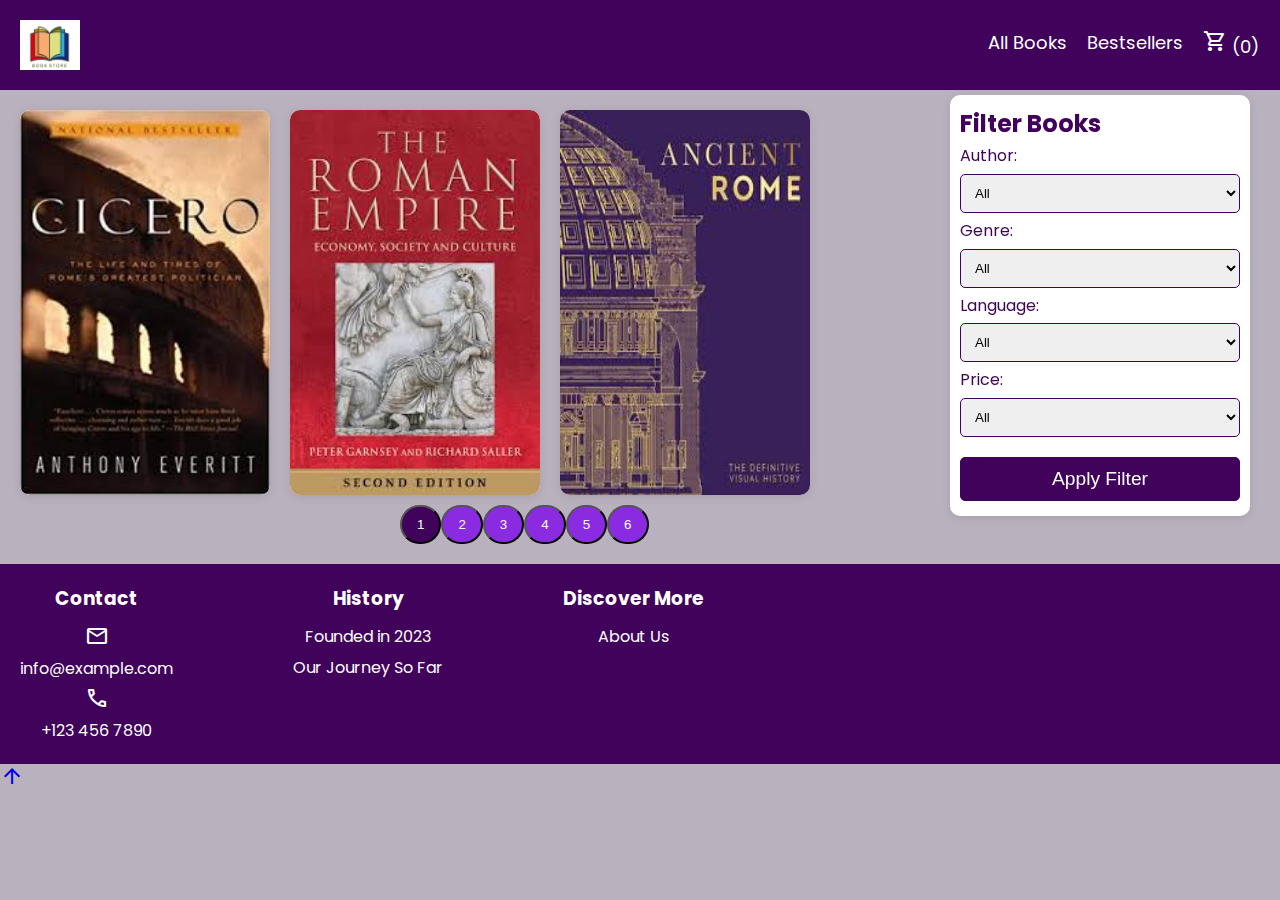
<file: index.html>
<!DOCTYPE html>
<html lang="en">

<head>
    <meta charset="UTF-8">
    <meta name="viewport" content="width=device-width, initial-scale=1.0">
    <title>All Books : Ideal Book Shop</title>
    <link rel="stylesheet" href="./assets/sass/main.css">
    <link rel="stylesheet"
        href="https://fonts.googleapis.com/css2?family=Material+Symbols+Outlined:opsz,wght,FILL,GRAD@20..48,100..700,0..1,-50..200" />
    <link href="https://fonts.googleapis.com/css2?family=Poppins:wght@400;500;600;700&display=swap" rel="stylesheet">

    <script src="./main.js" defer></script>
</head>

<body>
    <!-- Navigation Bar -->
    <nav id="navbar">
        <div class="logo">
            <img src="./assets/images/logo.jpg" alt="logo" class="logoimage">

        </div>

        <ul class="nav-links">

            <li><a href="./index.html">All Books</a></li>
            <li><a href="./bestseller.html">Bestsellers</a></li>
            <li>
                <div>
                    <a href="#" id="view-favorites"> <span class="material-symbols-outlined">
                            shopping_cart
                        </span> (<span id="favorites-count">0</span>)</a>
                </div>
                </a>
            </li>


        </ul>
        <div class="burger">
            <div class="line1"></div>
            <div class="line2"></div>
            <div class="line3"></div>
        </div>
    </nav>

    <!-- Filter Sidebar -->
    <aside class="filter-section">
        <h2>Filter Books</h2>
        <label for="author">Author:</label>
        <select id="author">
            <option value="">All</option>
            <option value="author 1">author 1</option>
            <option value="author 2">author 2</option>
            <option value="author 3">author 3</option>
            <option value="author 4">author 4</option>
            <option value="author 5">author 5</option>
            <option value="author 6">author 6</option>
            <option value="author 7">author 7</option>
            <option value="author 8">author 8</option>
            <option value="author 9">author 9</option>
            <option value="author 10">author 10</option>
            <option value="author 11">author 11</option>
            <option value="author 12">author 12</option>
            <option value="author 13">author 13</option>
            <option value="author 14">author 14</option>
            <option value="author 15">author 15</option>
            <option value="author 16">author 16</option>
            <option value="author 17">author 17</option>
            <option value="author 18">author 18</option>
        </select>

        <label for="genre">Genre:</label>
        <select id="genre">
            <option value="">All</option>
            <option value="Fiction">Fiction</option>
            <option value="Non-Fiction">Non-Fiction</option>
        </select>

        <label for="language">Language:</label>
        <select id="language">
            <option value="">All</option>
            <option value="English">English</option>
            <option value="Spanish">Spanish</option>
            <option value="French">French</option>
        </select>

        <label for="price">Price:</label>
        <select id="price">
            <option value="">All</option>
            <option value="100$">100$</option>
            <option value="200$">200$</option>
            <option value="300$">300$</option>
            <option value="400$">400$</option>
        </select>

        <button id="filter-btn">Apply Filter</button>
    </aside>

    <!-- Books Section -->
    <section class="books-section">
        <div id="books-container">
            <!-- JavaScript will dynamically add books here -->
        </div>
    </section>

    <div id="pagination" class="mainpagination">

    </div>




    <!-- Favorites Section -->
    <section class="favorites-section" style="display:none;">
        <h2 style="text-align: center;">Your Favorites</h2>
        <div id="favorites-container"></div>
    </section>

    <!-- Footer -->
    <footer>
        <div class="footer-container">
            <div class="footer-section">
                <h3>Contact</h3>
                <p>
                    <span class="material-symbols-outlined">
                        mail
                    </span>
                    <br> info@example.com
                </p>
                <p>
                    <span class="material-symbols-outlined">
                        call
                    </span>
                    <br>
                    +123 456 7890
                </p>
            </div>
            <div class="footer-section">
                <h3>History</h3>
                <p>Founded in 2023</p>
                <p>Our Journey So Far</p>
            </div>
            <div class="footer-section">
                <h3>Discover More</h3>
                <p>About Us</p>
            </div>
        </div>
    </footer>
    <!-- ====================Scroll Up===================== -->
    <a href="#" class="scrollup" id="scroll-up">
        <span class="material-symbols-outlined">
            arrow_upward
        </span>
    </a>
</body>

</html>
</file>
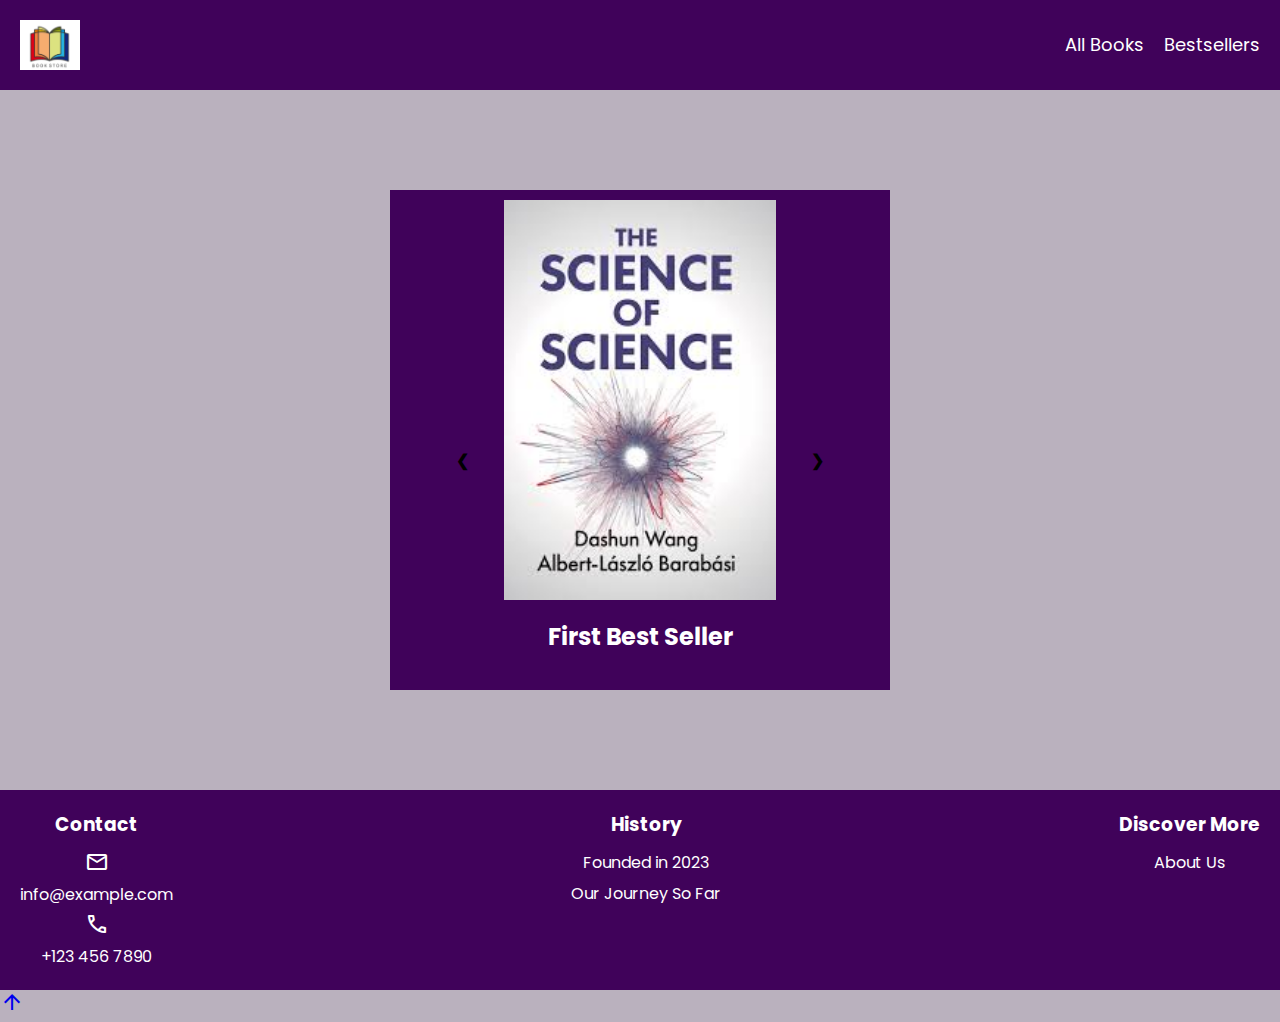
<file: bestseller.html>
<!DOCTYPE html>
<html lang="en">

<head>
    <meta charset="UTF-8">
    <meta name="viewport" content="width=device-width, initial-scale=1.0">
    <title>Best Sellers</title>
    <link rel="stylesheet" href="./bestseller.css">

    <link rel="stylesheet" href="./assets/sass/main.css">
    <link href="https://fonts.googleapis.com/css2?family=Poppins:wght@400;500;600;700&display=swap" rel="stylesheet">
    <link rel="stylesheet"
        href="https://fonts.googleapis.com/css2?family=Material+Symbols+Outlined:opsz,wght,FILL,GRAD@20..48,100..700,0..1,-50..200" />
    <script src="./bestseller.js" defer></script>

</head>

<body>

    <!-- Navigation Bar -->
    <nav>
        <div class="logo">
            <img src="./assets/images/logo.jpg" alt="logo" class="logoimage">

        </div>
        <ul class="nav-links">
            <li><a href="./index.html">All Books</a></li>
            <li><a href="./bestseller.html">Bestsellers</a></li>
        </ul>
        <div class="burger">
            <div class="line1"></div>
            <div class="line2"></div>
            <div class="line3"></div>
        </div>
    </nav>

    <!-- Slider Section -->
    <section class="slideshow-container">
        <!-- Slide 1 -->
        <div class="slide">
            <img src="./assets/images/11.jpg" alt="Slide 1">
            <div class="desc">
                <h2>First Best Seller</h2>
            </div>
        </div>

        <!-- Slide 2 -->
        <div class="slide">
            <img src="./assets/images/5.jpg" alt="Slide 2">
            <div class="desc">
                <h2>Second Best Seller</h2>
            </div>
        </div>

        <!-- Slide 3 -->
        <div class="slide">
            <img src="./assets/images/9.jpg" alt="Slide 3">
            <div class="desc">
                <h2>Third Best Seller</h2>
            </div>
        </div>

        <!-- Slide 4 -->
        <div class="slide">
            <img src="./assets/images/15.jpg" alt="Slide 3">
            <div class="desc">
                <h2>Fourth Best Seller</h2>
            </div>
        </div>
        <!-- Slide 5 -->
        <div class="slide">
            <img src="./assets/images/3.jpg" alt="Slide 3">
            <div class="desc">
                <h2>Fifth Best Seller</h2>
            </div>
        </div>

        <!-- Navigation buttons -->
        <a class="prev" onclick="changeSlide(-1)" style="font-weight: bold;">&#10094;</a>
        <a class="next" onclick="changeSlide(1)" style="font-weight: bold;">&#10095;</a>
    </section>


</body>

<!-- Footer -->
<footer>
    <div class="footer-container">
        <div class="footer-section">
            <h3>Contact</h3>
            <p>
                <span class="material-symbols-outlined">
                    mail
                </span>
                <br> info@example.com
            </p>
            <p>
                <span class="material-symbols-outlined">
                    call
                </span>
                <br>
                +123 456 7890
            </p>
        </div>
        <div class="footer-section">
            <h3>History</h3>
            <p>Founded in 2023</p>
            <p>Our Journey So Far</p>
        </div>
        <div class="footer-section">
            <h3>Discover More</h3>
            <p>About Us</p>
        </div>
    </div>
</footer>
<!-- ====================Scroll Up===================== -->
<a href="#" class="scrollup" id="scroll-up">
    <span class="material-symbols-outlined">
        arrow_upward
    </span>
</a>

</html>
</file>
<file: assets/sass/main.css>
/* Navbar Styles */
.logo {
  display: flex;
  justify-content: center;
  align-items: center;
}

.logoimage {
  width: 60px;
  height: 50px;
}

nav {
  width: 100%;
  display: flex;
  justify-content: space-between;
  align-items: center;
  padding: 20px;
  background-color: #40025a;
  color: white;
}

.nav-links {
  list-style: none;
  display: flex;
  gap: 20px;
}

.nav-links li a {
  color: white;
  text-decoration: none;
  font-size: 18px;
}

.burger {
  display: none;
  flex-direction: column;
  justify-content: space-between;
  width: 25px;
  height: 20px;
}

.burger div {
  background-color: white;
  height: 3px;
  width: 100%;
}

/* General styling */
* {
  margin: 0;
  padding: 0;
  box-sizing: border-box;
}

body {
  font-family: "Poppins", sans-serif;
  line-height: 1.6;
  background-color: #bab1be;
}

@font-face {
  font-family: "Poppins";
  src: url("fonts/poppins.woff2") format("woff2");
  font-weight: 400;
  font-style: normal;
}
/* ============Filter Section =============*/
.filter-section {
  position: fixed;
  right: 0;
  top: 80px;
  background-color: #ffffff;
  width: 300px;
  padding: 10px;
  box-shadow: 0 2px 10px rgba(0, 0, 0, 0.1);
  overflow-y: auto;
  color: #40025a;
  margin-right: 30px;
  border-radius: 10px;
  margin-top: 15px;
}

.filter-section h2 {
  color: #40025a;
}

.filter-section select,
.filter-section button {
  display: block;
  width: 100%;
  padding: 10px;
  margin: 5px 0;
  border-radius: 5px;
  border: 1px solid #40025a;
}

#filter-btn {
  background-color: #40025a;
  color: #fff;
  margin-top: 20px;
  font-size: larger;
}

/* Books Section */
.books-section {
  margin: 20px 320px 0 20px;
  background-color: #bab1be;
}

#books-container {
  display: flex;
  flex-wrap: wrap;
  gap: 20px;
}

.book-card {
  background-color: #fff;
  border-radius: 10px;
  box-shadow: 0 2px 10px rgba(0, 0, 0, 0.1);
  width: 250px;
  overflow: hidden;
  position: relative;
}

.book-card img {
  width: 100%;
  height: 100%;
  display: block;
}

.book-author {
  color: #fff;
  font-size: 20px;
  position: absolute;
  top: 40%;
}

.book-language {
  color: #fff;
  font-size: 20px;
  position: absolute;
  top: 60%;
}

.book-genre {
  color: #fff;
  font-size: 20px;
  position: absolute;
  top: 50%;
}

.book-title {
  color: #fff;
  font-size: 20px;
  position: absolute;
  top: 20%;
}

.book-price {
  color: #fff;
  font-size: 20px;
  position: absolute;
  top: 70%;
}

.overlay {
  position: absolute;
  top: 0;
  bottom: 0;
  left: 0;
  right: 0;
  width: 100%;
  height: 100%;
  font-weight: bold;
  opacity: 0;
  background-color: #40025a;
  color: #fff;
  display: flex;
  flex-direction: row;
  align-items: center;
  justify-content: center;
}

.book-card:hover .overlay {
  opacity: 0.9;
}

/* Footer Styles */
footer {
  background-color: #40025a;
  color: #fff;
  padding: 20px;
  text-align: center;
  width: 100%;
  height: 200px;
}

.footer-container {
  display: flex;
  flex-direction: column;
  gap: 20px;
  height: 200px;
}

.footer-section h3 {
  margin-bottom: 10px;
}

.footer-section p {
  margin-bottom: 5px;
}

/* Responsive Design */
@media (max-width: 856px) {
  nav {
    width: 100%;
  }
  .books-section {
    margin: 20px 150px;
  }
  .filter-section {
    width: auto;
    height: auto;
    position: relative;
    top: 0;
    margin-top: 220px;
    height: calc(100% - 400px);
    margin-left: 20px;
    margin-right: 20px;
  }
  footer {
    width: 100%;
  }
}
@media screen and (max-width: 856px) {
  nav {
    width: 100%;
  }
  .container {
    width: 100%;
    height: 300px;
  }
  .container span {
    padding-left: 5px;
  }
  .nav-links {
    display: none;
    flex-direction: column;
    background-color: #40025a;
    position: absolute;
    top: 60px;
    right: 0;
    width: 100%;
    padding: 20px;
  }
  .nav-links.active {
    display: flex;
  }
  .burger {
    display: flex;
  }
  .favorites-section {
    margin-top: 200px;
    margin-bottom: 100px;
  }
  .footer-container {
    flex-direction: column;
  }
  footer {
    height: 400px;
    width: 100%;
  }
  .mainpagination {
    margin: 20px 120px;
    grid-template-columns: repeat(2, 1fr);
    justify-content: center;
    align-items: center;
  }
  nav {
    width: 100%;
  }
}
@media screen and (min-width: 769px) {
  .footer-container {
    flex-direction: row;
    gap: 120px;
  }
  nav {
    width: 100%;
  }
  footer {
    width: 100%;
  }
  #pagination button {
    padding: 8px 12px;
  }
}
@media (max-width: 756px) {
  #favorites-container {
    width: 600px;
    display: grid;
    grid-template-columns: repeat(1, 1fr);
    gap: 5px;
    margin-left: auto;
    margin-right: auto;
    justify-content: center;
    margin-bottom: 50px;
  }
  .mainpagination {
    margin: 20px 120px;
    grid-template-columns: repeat(6, 1fr);
    justify-content: center;
    align-items: center;
  }
}
/* =========favourites=============== */
.favorites-section {
  height: 3450px;
}

#favorites-container {
  width: 600px;
  display: grid;
  grid-template-columns: repeat(2, 1fr);
  gap: 5px;
  margin-left: 20px;
  justify-content: center;
}

.add-to-favorites {
  position: absolute;
  top: 85%;
  background-color: #8b6b98;
  color: #fff;
  font-size: large;
  border-radius: 10px;
  padding: 5px;
}

.remove-from-favorites {
  position: absolute;
  top: 85%;
  background-color: #8b6b98;
  color: #fff;
  font-size: large;
  border-radius: 10px;
  padding: 5px;
}

/* =====icons============= */
.material-symbols-outlined {
  font-variation-settings: "FILL" 0, "wght" 400, "GRAD" 0, "opsz" 24;
}

/* ==============pagination============ */
.mainpagination {
  margin: 20px 400px;
}

#pagination {
  display: flex;
  justify-content: center;
  gap: 10px;
  margin-top: 10px;
}

#pagination button {
  padding: 10px 15px;
  background-color: blueviolet;
  border-radius: 50px;
  color: white;
}

#pagination button.active {
  background-color: #40025a;
  color: white;
}/*# sourceMappingURL=main.css.map */
</file>
<file: bestseller.css>
* {
    margin: 0;
    padding: 0;
    box-sizing: border-box;
}

body {
    font-family: 'Arial', sans-serif;
    line-height: 1.6;
    background-color: #bab1be;
}

/* Navbar Styles */
nav {
    display: flex;
    justify-content: space-between;
    align-items: center;
    padding: 20px;
    background-color: #40025a;
    color: white;

}

.nav-links {
    list-style: none;
    display: flex;
    gap: 20px;
}

.nav-links li a {
    color: white;
    text-decoration: none;
    font-size: 18px;
}

.burger {
    display: none;
    cursor: pointer;
    flex-direction: column;
    justify-content: space-between;
    width: 25px;
    height: 20px;
}

.burger div {
    background-color: white;
    height: 3px;
    width: 100%;
}




/* Slider Section */

.slideshow-container {
    margin: 100px auto 100px auto;
    width: 500px;
    height: 500px;
    position: relative;
    overflow: hidden;
    background-color: #40025a;
}

.slide {
    position: absolute;
    top: 0;
    left: 0;
    width: 100%;
    transition: 1s;
}

.slide img {
    width: 500px;
    height: 400px;
    object-fit: contain;
    margin: 10px auto;
}

.desc {

    text-align: center;
    background-color: #40025a;
    color: white;
    display: flex;
    justify-content: center;
    align-items: center;
    margin: 0 auto;
}

.prev {
    position: absolute;
    top: 50%;
    left: 10%;
    padding: 0.5rem 1rem;
}

.next {
    position: absolute;
    top: 50%;
    right: 10%;
    padding: 0.5rem 1rem;
}


/* Responsive Design */
@media (max-width: 768px) {
    .slideshow-container {
        margin-top: 160px;
    }

}

/* Responsive Design */
@media screen and (max-width: 856px) {
    .nav-links {
        display: none;
        flex-direction: column;
        background-color: #40025a;
        position: absolute;
        top: 60px;
        right: 0;
        width: 100%;
        padding: 20px;
        align-items: flex-start;
    }

    .nav-links.active {
        display: flex;
    }

    .burger {
        display: flex;
    }

    .footer-container {
        flex-direction: column;
    }
}

@media screen and (min-width: 769px) {
    .footer-container {
        flex-direction: row;
        justify-content: space-between;
    }
}
</file>
